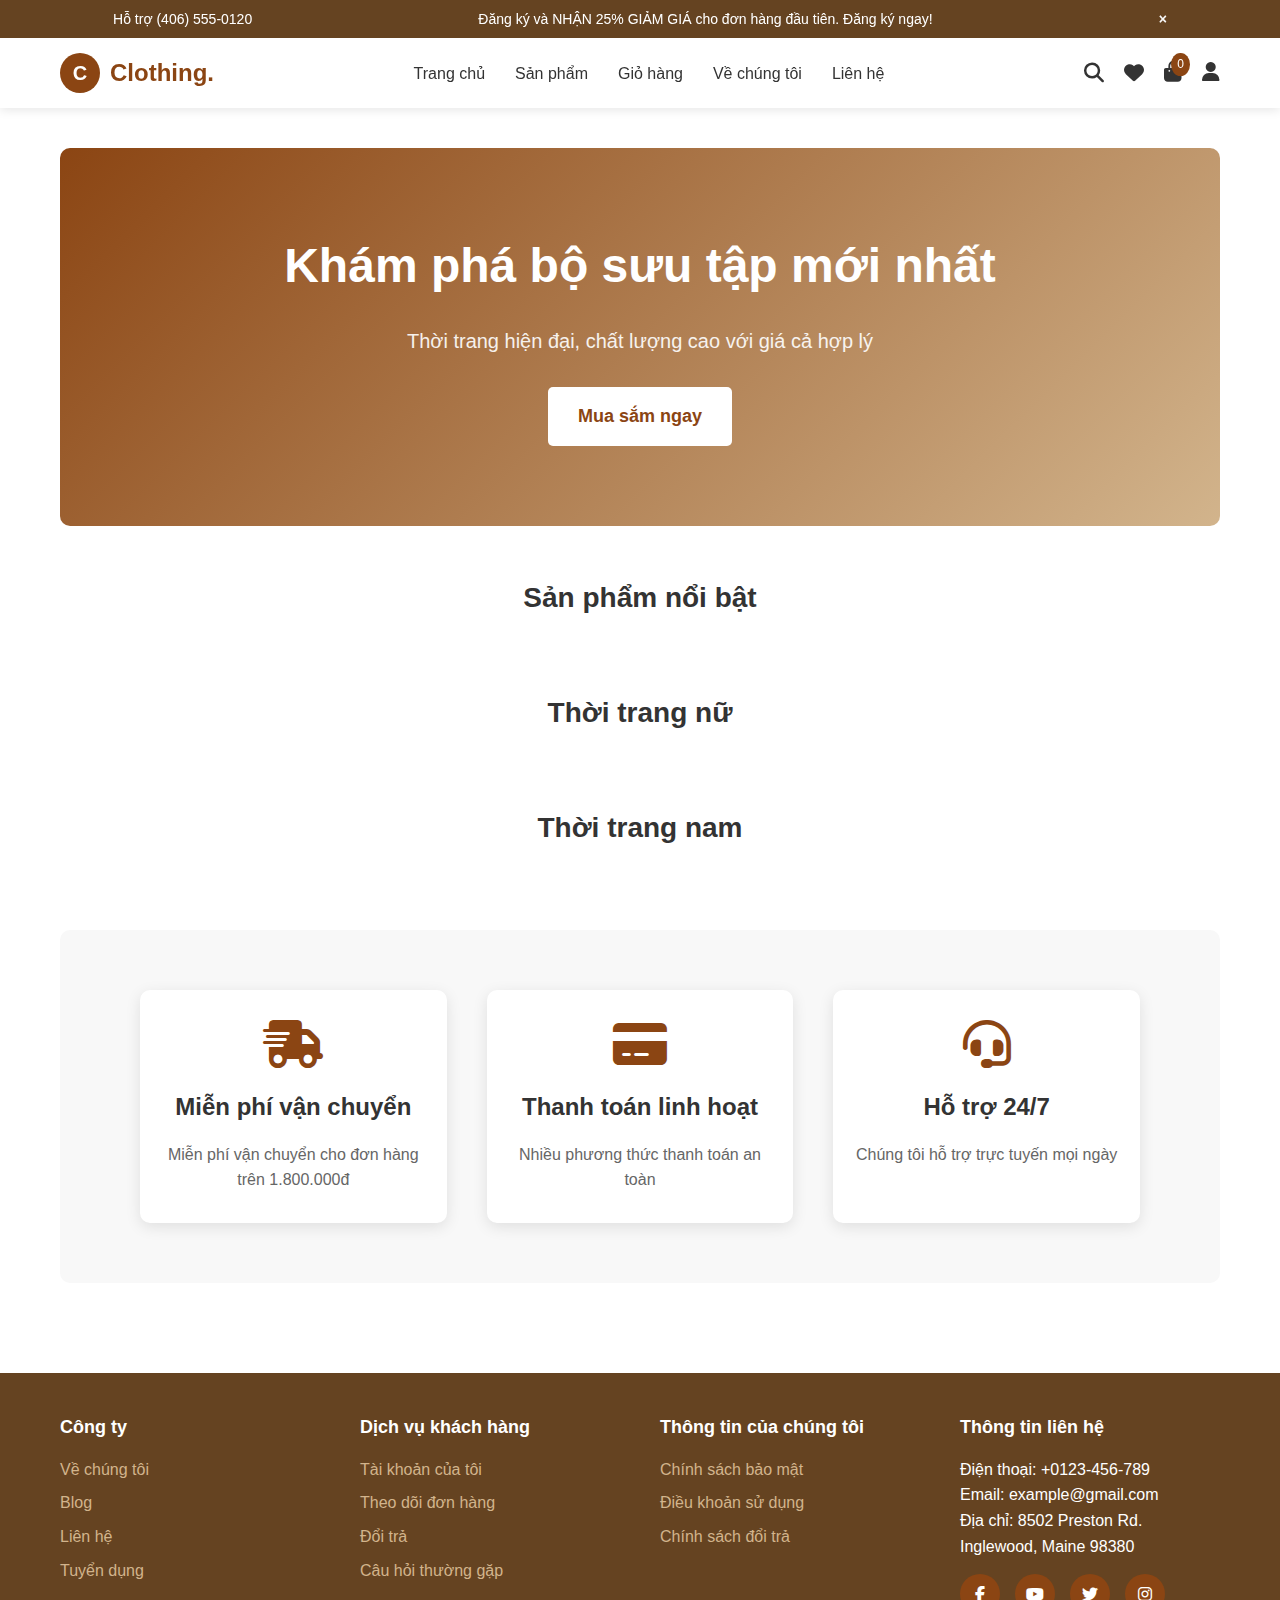
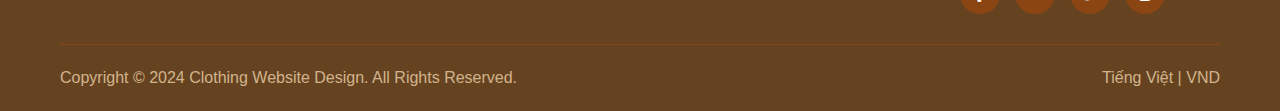
<file: index.html>
<!DOCTYPE html>
<html lang="vi">
<head>
    <meta charset="UTF-8">
    <meta name="viewport" content="width=device-width, initial-scale=1.0">
    <title>Clothing - Trang chủ</title>
    <link rel="stylesheet" href="https://cdnjs.cloudflare.com/ajax/libs/font-awesome/6.4.0/css/all.min.css">
    <link rel="stylesheet" href="css/style.css">
</head>
<body>
    <main>
        <!-- Hero Section -->
        <section class="hero-section">
            <div class="hero-content">
                <h1>Khám phá bộ sưu tập mới nhất</h1>
                <p>Thời trang hiện đại, chất lượng cao với giá cả hợp lý</p>
                <a href="products.html" class="hero-btn">Mua sắm ngay</a>
            </div>
        </section>

        <!-- Featured Products Section -->
        <section class="products-section">
            <h2 class="section-title">Sản phẩm nổi bật</h2>
            <div id="product-hot" class="products-grid"></div>
        </section>

        <!-- Women's Section -->
        <section class="products-section">
            <h2 class="section-title">Thời trang nữ</h2>
            <div id="product-laptop" class="products-grid"></div>
        </section>

        <!-- Men's Section -->
        <section class="products-section">
            <h2 class="section-title">Thời trang nam</h2>
            <div id="product-dienthoai" class="products-grid"></div>
        </section>

        <!-- Features Section -->
        <section class="features-section">
            <div class="features-grid">
                <div class="feature-item">
                    <i class="fas fa-shipping-fast"></i>
                    <h3>Miễn phí vận chuyển</h3>
                    <p>Miễn phí vận chuyển cho đơn hàng trên 1.800.000đ</p>
                </div>
                <div class="feature-item">
                    <i class="fas fa-credit-card"></i>
                    <h3>Thanh toán linh hoạt</h3>
                    <p>Nhiều phương thức thanh toán an toàn</p>
                </div>
                <div class="feature-item">
                    <i class="fas fa-headset"></i>
                    <h3>Hỗ trợ 24/7</h3>
                    <p>Chúng tôi hỗ trợ trực tuyến mọi ngày</p>
                </div>
            </div>
        </section>
    </main>

    <script src="js/main.js"></script>
</body>
</html>
</file>
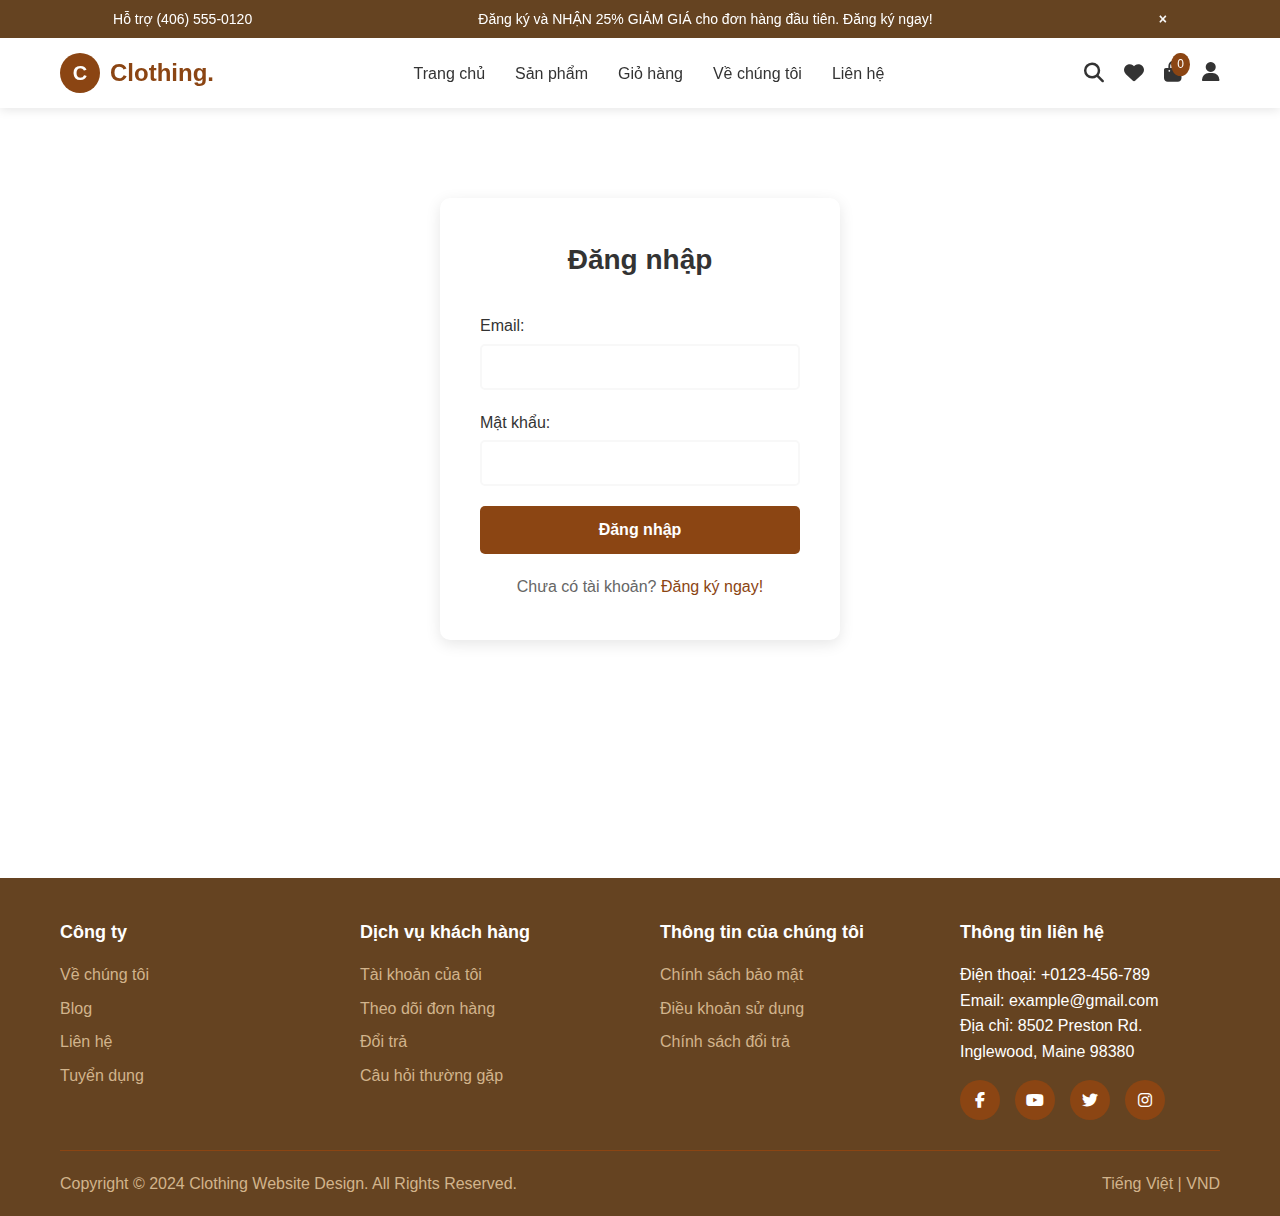
<file: admin/index.html>
<!DOCTYPE html>
<html lang="vi">
<head>
    <meta charset="UTF-8">
    <meta name="viewport" content="width=device-width, initial-scale=1.0">
    <title>Clothing - Admin Panel</title>
    <link rel="stylesheet" href="https://cdnjs.cloudflare.com/ajax/libs/font-awesome/6.4.0/css/all.min.css">
    <link rel="stylesheet" href="../css/style.css">
</head>
<body>
    <header class="admin-header">
        <h1><i class="fas fa-cog"></i> Quản lý hệ thống</h1>
        <div class="user-info">
            <span id="admin-username">Admin</span>
            <button id="logout-btn" class="logout-btn">Đăng xuất</button>
        </div>
    </header>

    <div class="admin-container">
        <div class="admin-nav">
            <a href="#" class="nav-link active" data-section="products">Quản lý sản phẩm</a>
        </div>

        <div class="section">
            <!-- Products Management -->
            <div id="products" class="content-section">
                <h2>Quản lý sản phẩm</h2>
                <button class="add-btn" id="open-add-product-modal">
                    <i class="fas fa-plus"></i> Thêm sản phẩm
                </button>
                <table class="admin-table">
                    <thead>
                        <tr>
                            <th>STT</th>
                            <th>Hình ảnh</th>
                            <th>Tên sản phẩm</th>
                            <th>Giá</th>
                            <th>Danh mục</th>
                            <th>Nổi bật</th>
                            <th>Thao tác</th>
                        </tr>
                    </thead>
                    <tbody id="product-list">
                    </tbody>
                </table>
            </div>
        </div>

        <!-- Modal thêm/sửa sản phẩm -->
        <div id="product-modal" class="modal">
            <div class="modal-content">
                <span class="close-btn" id="close-product-modal">&times;</span>
                <h2>Thêm / Sửa Sản phẩm</h2>
                <form id="product-form">
                    <input type="hidden" id="product-id">
                    <div class="form-group">
                        <label for="product-name">Tên sản phẩm:</label>
                        <input type="text" id="product-name" required>
                    </div>
                    <div class="form-group">
                        <label for="product-price">Giá:</label>
                        <input type="number" id="product-price" required>
                    </div>
                    <div class="form-group">
                        <label for="product-image">URL hình ảnh:</label>
                        <input type="url" id="product-image" required>
                    </div>
                    <div class="form-group">
                        <label for="product-category">Danh mục:</label>
                        <select id="product-category" required>
                            <option value="">Chọn danh mục</option>
                            <option value="women">Thời trang nữ</option>
                            <option value="men">Thời trang nam</option>
                            <option value="kids">Thời trang trẻ em</option>
                        </select>
                    </div>
                    <div class="form-group">
                        <label for="product-description">Mô tả:</label>
                        <textarea id="product-description" required></textarea>
                    </div>
                    <div class="form-group">
                        <label for="product-hot">Sản phẩm nổi bật:</label>
                        <input type="checkbox" id="product-hot">
                    </div>
                    <div class="form-group">
                        <label for="product-rating">Đánh giá:</label>
                        <input type="number" id="product-rating" min="0" max="5" step="0.1" value="4.0">
                    </div>
                    <button type="submit" class="auth-btn">Lưu</button>
                </form>
            </div>
        </div>
    </div>

    <script src="../js/admin.js"></script>
</body>
</html>
</file>
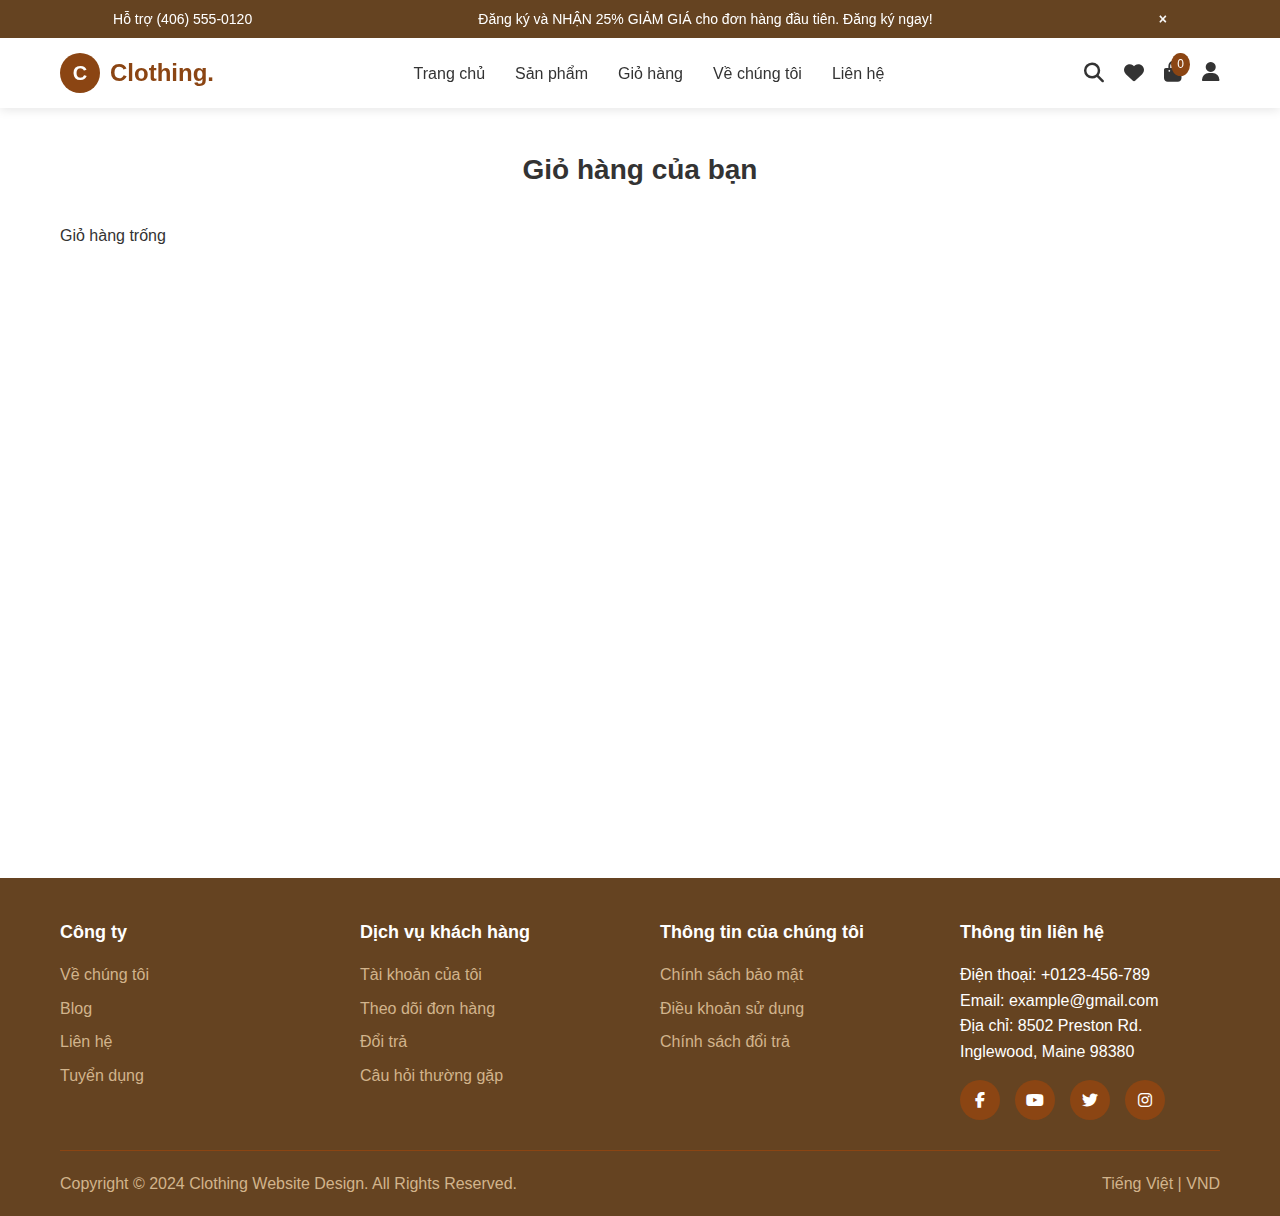
<file: cart.html>
<!DOCTYPE html>
<html lang="vi">
<head>
    <meta charset="UTF-8">
    <meta name="viewport" content="width=device-width, initial-scale=1.0">
    <title>Clothing - Giỏ hàng</title>
    <link rel="stylesheet" href="https://cdnjs.cloudflare.com/ajax/libs/font-awesome/6.4.0/css/all.min.css">
    <link rel="stylesheet" href="css/style.css">
</head>
<body>
    <main>
        <h1 class="section-title">Giỏ hàng của bạn</h1>
        <div id="cart-container"></div>
    </main>

    <script src="js/main.js"></script>
</body>
</html>
</file>
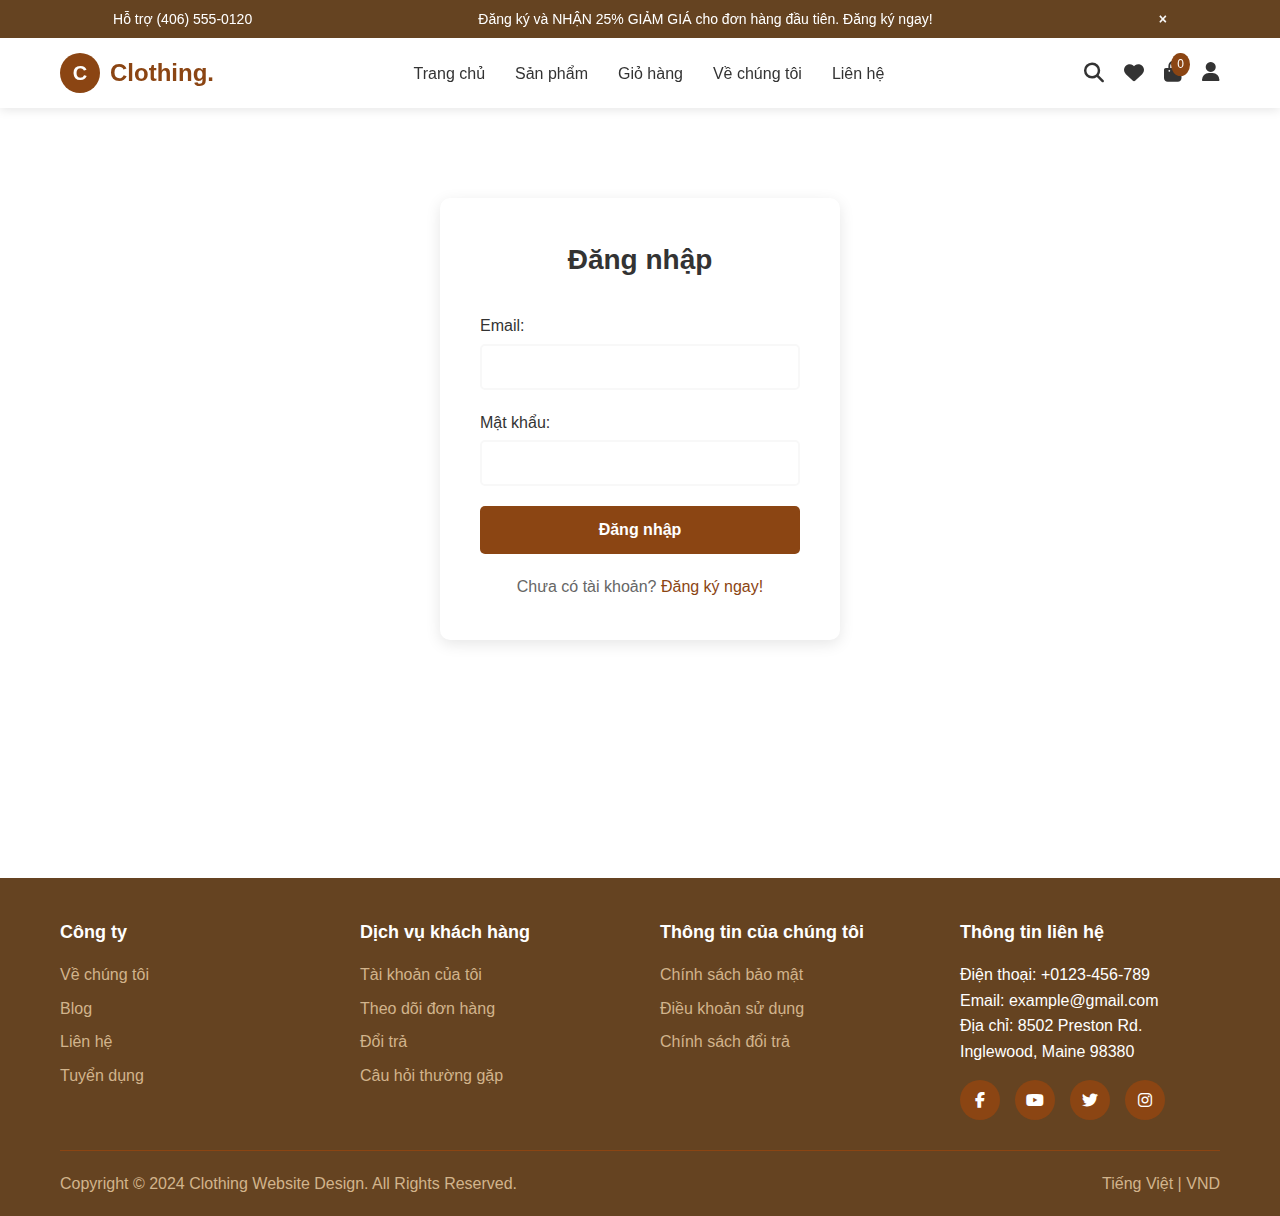
<file: login.html>
<!DOCTYPE html>
<html lang="vi">
<head>
    <meta charset="UTF-8">
    <meta name="viewport" content="width=device-width, initial-scale=1.0">
    <title>Clothing - Đăng nhập</title>
    <link rel="stylesheet" href="https://cdnjs.cloudflare.com/ajax/libs/font-awesome/6.4.0/css/all.min.css">
    <link rel="stylesheet" href="css/style.css">
</head>
<body>
    <main>
        <div class="auth-container">
            <h2 class="auth-title" id="auth-title">Đăng nhập</h2>
            
            <!-- Login Form -->
            <form id="login-form" class="auth-form">
                <div class="form-group">
                    <label for="email">Email:</label>
                    <input type="email" id="email" name="email" required>
                </div>
                <div class="form-group">
                    <label for="password">Mật khẩu:</label>
                    <input type="password" id="password" name="password" required>
                </div>
                <button type="submit" class="auth-btn">Đăng nhập</button>
            </form>

            <!-- Register Form -->
            <form id="register-form" class="auth-form" style="display: none;">
                <div class="form-group">
                    <label for="reg-name">Họ và tên:</label>
                    <input type="text" id="reg-name" name="name" required>
                </div>
                <div class="form-group">
                    <label for="reg-email">Email:</label>
                    <input type="email" id="reg-email" name="email" required>
                </div>
                <div class="form-group">
                    <label for="reg-password">Mật khẩu:</label>
                    <input type="password" id="reg-password" name="password" required>
                </div>
                <div class="form-group">
                    <label for="reg-confirm-password">Xác nhận mật khẩu:</label>
                    <input type="password" id="reg-confirm-password" name="confirm-password" required>
                </div>
                <button type="submit" class="auth-btn">Đăng ký</button>
            </form>

            <div class="toggle-auth">
                <span id="toggle-text">Chưa có tài khoản? </span>
                <a href="#" id="toggle-link">Đăng ký ngay!</a>
            </div>
        </div>
    </main>

    <script src="js/main.js"></script>
    <script>
        // Login/Register toggle functionality
        const loginForm = document.getElementById('login-form');
        const registerForm = document.getElementById('register-form');
        const authTitle = document.getElementById('auth-title');
        const toggleLink = document.getElementById('toggle-link');
        const toggleText = document.getElementById('toggle-text');

        toggleLink.addEventListener('click', function(e) {
            e.preventDefault();
            
            if (loginForm.style.display === 'none') {
                // Show login form
                loginForm.style.display = 'block';
                registerForm.style.display = 'none';
                authTitle.textContent = 'Đăng nhập';
                toggleText.textContent = 'Chưa có tài khoản? ';
                toggleLink.textContent = 'Đăng ký ngay!';
            } else {
                // Show register form
                loginForm.style.display = 'none';
                registerForm.style.display = 'block';
                authTitle.textContent = 'Đăng ký';
                toggleText.textContent = 'Đã có tài khoản? ';
                toggleLink.textContent = 'Đăng nhập ngay!';
            }
        });

        // Login form submission
        loginForm.addEventListener('submit', function(e) {
            e.preventDefault();
            
            const email = document.getElementById('email').value;
            const password = document.getElementById('password').value;

            fetch(`https://my-json-server.typicode.com/Charonart/smallDB/users?email=${email}&password=${password}`)
                .then(response => response.json())
                .then(users => {
                    if (users.length > 0) {
                        const user = users[0];
                        localStorage.setItem('currentUser', JSON.stringify(user));
                        alert('Đăng nhập thành công!');
                        
                        if (user.role === 'admin') {
                            window.location.href = 'admin/index.html';
                        } else {
                            window.location.href = 'index.html';
                        }
                    } else {
                        alert('Email hoặc mật khẩu không đúng!');
                    }
                })
                .catch(error => {
                    console.error('Error:', error);
                    alert('Có lỗi xảy ra khi đăng nhập!');
                });
        });

        // Register form submission
        registerForm.addEventListener('submit', function(e) {
            e.preventDefault();
            
            const name = document.getElementById('reg-name').value;
            const email = document.getElementById('reg-email').value;
            const password = document.getElementById('reg-password').value;
            const confirmPassword = document.getElementById('reg-confirm-password').value;

            if (password !== confirmPassword) {
                alert('Mật khẩu xác nhận không khớp!');
                return;
            }

            // Check if email already exists
            fetch(`https://my-json-server.typicode.com/Charonart/smallDB/users?email=${email}`)
                .then(response => response.json())
                .then(users => {
                    if (users.length > 0) {
                        alert('Email này đã được sử dụng!');
                        return;
                    }

                    // Create new user
                    const newUser = {
                        id: Date.now().toString(),
                        name: name,
                        email: email,
                        password: password,
                        role: 'customer'
                    };

                    // Note: Since we can't actually POST to the JSON server,
                    // we'll just simulate success and store locally
                    localStorage.setItem('currentUser', JSON.stringify(newUser));
                    alert('Đăng ký thành công!');
                    window.location.href = 'index.html';
                })
                .catch(error => {
                    console.error('Error:', error);
                    alert('Có lỗi xảy ra khi đăng ký!');
                });
        });
    </script>
</body>
</html>
</file>
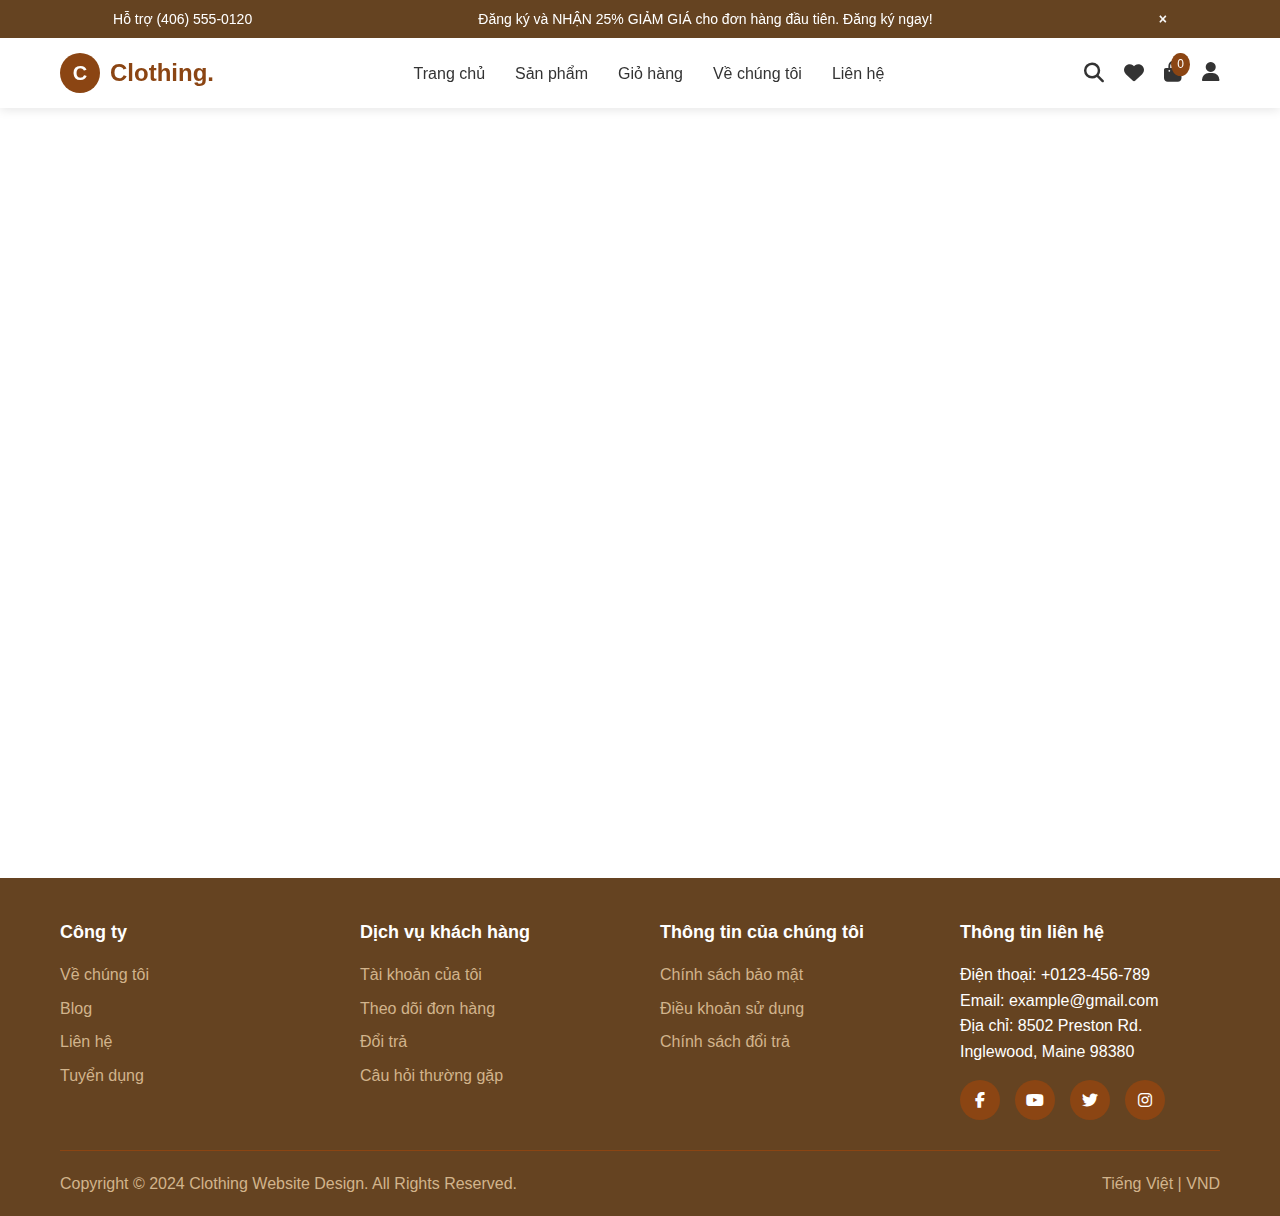
<file: product-detail.html>
<!DOCTYPE html>
<html lang="vi">
<head>
    <meta charset="UTF-8">
    <meta name="viewport" content="width=device-width, initial-scale=1.0">
    <title>Clothing - Chi tiết sản phẩm</title>
    <link rel="stylesheet" href="https://cdnjs.cloudflare.com/ajax/libs/font-awesome/6.4.0/css/all.min.css">
    <link rel="stylesheet" href="css/style.css">
</head>
<body>
    <main>
        <div id="product-detail"></div>
    </main>

    <script src="js/main.js"></script>
</body>
</html>
</file>
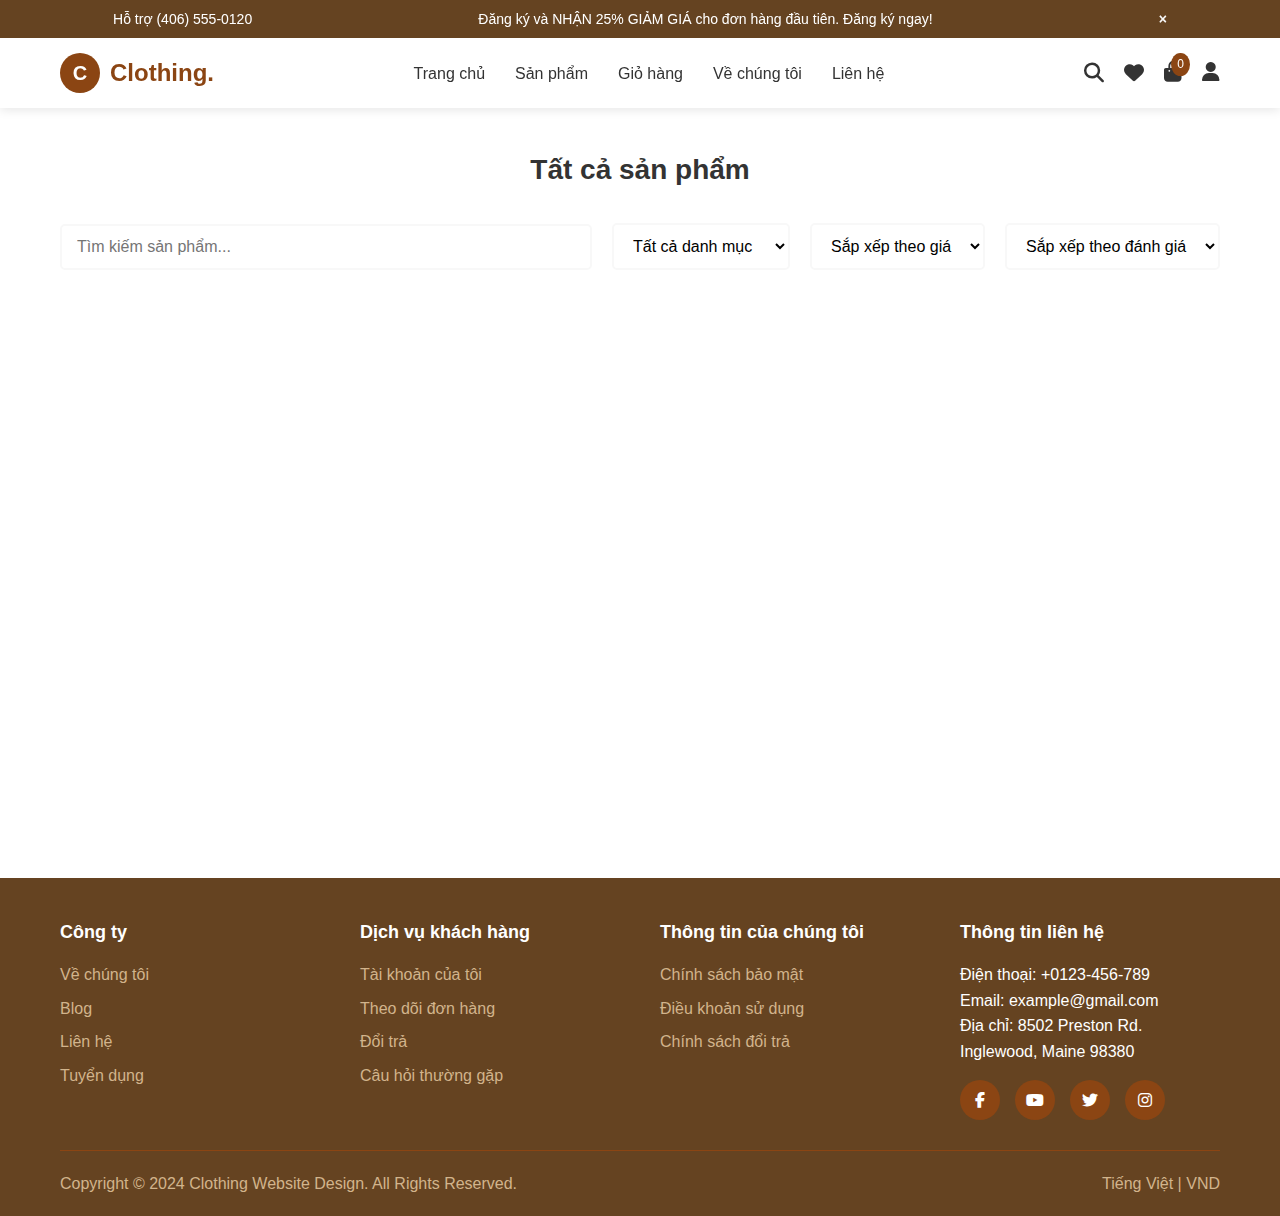
<file: products.html>
<!DOCTYPE html>
<html lang="vi">
<head>
    <meta charset="UTF-8">
    <meta name="viewport" content="width=device-width, initial-scale=1.0">
    <title>Clothing - Sản phẩm</title>
    <link rel="stylesheet" href="https://cdnjs.cloudflare.com/ajax/libs/font-awesome/6.4.0/css/all.min.css">
    <link rel="stylesheet" href="css/style.css">
</head>
<body>
    <main>
        <h1 class="section-title">Tất cả sản phẩm</h1>
        
        <!-- Search and Filter -->
        <div class="search-filter">
            <input type="text" id="search-input" placeholder="Tìm kiếm sản phẩm..." class="search-input">
            <select id="category-filter" class="sort-select">
                <option value="">Tất cả danh mục</option>
                <option value="women">Thời trang nữ</option>
                <option value="men">Thời trang nam</option>
                <option value="kids">Thời trang trẻ em</option>
            </select>
            <select id="sort-price" class="sort-select">
                <option value="">Sắp xếp theo giá</option>
                <option value="asc">Giá tăng dần</option>
                <option value="desc">Giá giảm dần</option>
            </select>
            <select id="sort-rating" class="sort-select">
                <option value="">Sắp xếp theo đánh giá</option>
                <option value="rating-asc">Đánh giá tăng dần</option>
                <option value="rating-desc">Đánh giá giảm dần</option>
            </select>
        </div>

        <!-- Products Grid -->
        <div id="all-product" class="products-grid"></div>
    </main>

    <script src="js/main.js"></script>
</body>
</html>
</file>
<file: css/style.css>
/* CSS Variables for Color Scheme */
:root {
    --primary-brown: #8B4513;
    --light-brown: #D2B48C;
    --cream: #F5F5DC;
    --dark-brown: #654321;
    --beige: #F0E68C;
    --white: #FFFFFF;
    --light-gray: #F8F8F8;
    --gray: #666666;
    --dark-gray: #333333;
    --black: #000000;
}

/* Reset and Base Styles */
* {
    margin: 0;
    padding: 0;
    box-sizing: border-box;
}

body {
    font-family: 'Arial', sans-serif;
    line-height: 1.6;
    color: var(--dark-gray);
    background-color: var(--white);
}

/* Header Styles */
.header {
    background-color: var(--white);
    box-shadow: 0 2px 10px rgba(0,0,0,0.1);
    position: sticky;
    top: 0;
    z-index: 1000;
}

.support-bar {
    background-color: var(--dark-brown);
    color: var(--white);
    padding: 8px 0;
    text-align: center;
    font-size: 14px;
    display: flex;
    justify-content: space-around;
}

.support-bar .close-btn {
    cursor: pointer;
    font-weight: bold;
}

.header-content {
    display: flex;
    justify-content: space-between;
    align-items: center;
    padding: 15px 20px;
    max-width: 1200px;
    margin: 0 auto;
}

.logo {
    font-size: 24px;
    font-weight: bold;
    color: var(--primary-brown);
    text-decoration: none;
    display: flex;
    align-items: center;
    gap: 10px;
}

.logo .logo-icon {
    width: 40px;
    height: 40px;
    background-color: var(--primary-brown);
    border-radius: 50%;
    display: flex;
    align-items: center;
    justify-content: center;
    color: var(--white);
    font-size: 20px;
}

.nav-menu {
    display: flex;
    list-style: none;
    gap: 30px;
}

.nav-menu a {
    text-decoration: none;
    color: var(--dark-gray);
    font-weight: 500;
    transition: color 0.3s ease;
}

.nav-menu a:hover {
    color: var(--primary-brown);
}

.header-actions {
    display: flex;
    align-items: center;
    gap: 20px;
}

.header-actions i {
    font-size: 20px;
    color: var(--dark-gray);
    cursor: pointer;
    transition: color 0.3s ease;
}

.header-actions i:hover {
    color: var(--primary-brown);
}

.cart-count {
    background-color: var(--primary-brown);
    color: var(--white);
    border-radius: 50%;
    padding: 2px 6px;
    font-size: 12px;
    position: absolute;
    top: -8px;
    right: -8px;
}

/* Main Content */
main {
    min-height: 80vh;
    padding: 40px 20px;
    max-width: 1200px;
    margin: 0 auto;
}

/* Hero Section */
.hero-section {
    background: linear-gradient(135deg, var(--primary-brown), var(--light-brown));
    color: var(--white);
    padding: 80px 20px;
    text-align: center;
    border-radius: 10px;
    margin-bottom: 50px;
}

.hero-content h1 {
    font-size: 48px;
    margin-bottom: 20px;
    font-weight: 700;
}

.hero-content p {
    font-size: 20px;
    margin-bottom: 30px;
    opacity: 0.9;
}

.hero-btn {
    background-color: var(--white);
    color: var(--primary-brown);
    padding: 15px 30px;
    text-decoration: none;
    border-radius: 5px;
    font-weight: 600;
    font-size: 18px;
    transition: all 0.3s ease;
    display: inline-block;
}

.hero-btn:hover {
    background-color: var(--light-gray);
    transform: translateY(-2px);
}

/* Features Section */
.features-section {
    background-color: var(--light-gray);
    padding: 60px 20px;
    margin-top: 50px;
    border-radius: 10px;
}

.features-grid {
    display: grid;
    grid-template-columns: repeat(auto-fit, minmax(300px, 1fr));
    gap: 40px;
    max-width: 1000px;
    margin: 0 auto;
}

.feature-item {
    text-align: center;
    padding: 30px 20px;
    background-color: var(--white);
    border-radius: 10px;
    box-shadow: 0 4px 15px rgba(0,0,0,0.1);
    transition: transform 0.3s ease;
}

.feature-item:hover {
    transform: translateY(-5px);
}

.feature-item i {
    font-size: 48px;
    color: var(--primary-brown);
    margin-bottom: 20px;
}

.feature-item h3 {
    font-size: 24px;
    color: var(--dark-gray);
    margin-bottom: 15px;
}

.feature-item p {
    color: var(--gray);
    line-height: 1.6;
}

.section-title {
    font-size: 28px;
    color: var(--dark-gray);
    margin-bottom: 30px;
    text-align: center;
}

/* Product Grid */
.products-grid {
    display: grid;
    grid-template-columns: repeat(auto-fit, minmax(220px, 1fr));
    gap: 24px;
    margin-bottom: 40px;
}

.product-card {
    background: var(--white);
    border-radius: 10px;
    box-shadow: 0 4px 12px rgba(0,0,0,0.08);
    overflow: hidden;
    transition: transform 0.25s ease, box-shadow 0.25s ease;
    cursor: pointer;
}

.product-card:hover {
    transform: translateY(-5px);
    box-shadow: 0 8px 25px rgba(0,0,0,0.15);
}

.product-image {
    width: 100%;
    aspect-ratio: 4 / 5; /* requested portrait ratio */
    height: auto;
    object-fit: cover;
    background-color: var(--light-gray);
}

.product-info {
    padding: 20px;
}

.product-name {
    font-size: 18px;
    font-weight: 600;
    color: var(--dark-gray);
    margin-bottom: 10px;
    text-decoration: none;
    display: block;
}

.product-name:hover {
    color: var(--primary-brown);
}

.product-price {
    font-size: 20px;
    font-weight: bold;
    color: var(--primary-brown);
    margin-bottom: 10px;
}

.product-category {
    font-size: 14px;
    color: var(--gray);
    background-color: var(--light-gray);
    padding: 4px 8px;
    border-radius: 15px;
    display: inline-block;
}

/* Product Detail Page */
.product-detail {
    display: grid;
    grid-template-columns: 1fr 1fr;
    gap: 40px;
    margin-bottom: 50px;
}

.product-detail-image {
    width: 100%;
    height: 400px;
    object-fit: cover;
    border-radius: 10px;
}

.product-detail-info h1 {
    font-size: 32px;
    color: var(--dark-gray);
    margin-bottom: 20px;
}

.product-detail-price {
    font-size: 28px;
    font-weight: bold;
    color: var(--primary-brown);
    margin-bottom: 20px;
}

.product-detail-category {
    font-size: 16px;
    color: var(--gray);
    background-color: var(--light-gray);
    padding: 8px 16px;
    border-radius: 20px;
    display: inline-block;
    margin-bottom: 20px;
}

.product-description {
    font-size: 16px;
    line-height: 1.8;
    color: var(--gray);
    margin-bottom: 30px;
}

.add-to-cart-btn {
    background-color: var(--primary-brown);
    color: var(--white);
    border: none;
    padding: 15px 30px;
    font-size: 16px;
    font-weight: 600;
    border-radius: 5px;
    cursor: pointer;
    transition: background-color 0.3s ease;
}

.add-to-cart-btn:hover {
    background-color: var(--dark-brown);
}

/* Reviews Section */
.reviews-section {
    margin-top: 40px;
    padding-top: 40px;
    border-top: 1px solid var(--light-gray);
}

.reviews-title {
    font-size: 24px;
    color: var(--dark-gray);
    margin-bottom: 20px;
}

.review-item {
    background-color: var(--light-gray);
    padding: 20px;
    border-radius: 10px;
    margin-bottom: 15px;
}

.review-user {
    font-weight: 600;
    color: var(--dark-gray);
    margin-bottom: 5px;
}

.review-rating {
    color: var(--primary-brown);
    margin-bottom: 10px;
}

.review-comment {
    color: var(--gray);
    font-style: italic;
}

/* Search and Filter */
.search-filter {
    display: flex;
    gap: 20px;
    margin-bottom: 30px;
    align-items: center;
    flex-wrap: wrap;
}

.search-input {
    flex: 1;
    min-width: 250px;
    padding: 12px 15px;
    border: 2px solid var(--light-gray);
    border-radius: 5px;
    font-size: 16px;
}

.search-input:focus {
    outline: none;
    border-color: var(--primary-brown);
}

.sort-select {
    padding: 12px 15px;
    border: 2px solid var(--light-gray);
    border-radius: 5px;
    font-size: 16px;
    background-color: var(--white);
    cursor: pointer;
}

.sort-select:focus {
    outline: none;
    border-color: var(--primary-brown);
}

/* Cart Page */
.cart-table {
    width: 100%;
    border-collapse: collapse;
    margin-bottom: 30px;
    background-color: var(--white);
    border-radius: 10px;
    overflow: hidden;
    box-shadow: 0 4px 15px rgba(0,0,0,0.1);
}

.cart-table th,
.cart-table td {
    padding: 15px;
    text-align: left;
    border-bottom: 1px solid var(--light-gray);
}

.cart-table th {
    background-color: var(--primary-brown);
    color: var(--white);
    font-weight: 600;
}

.cart-item-image {
    width: 60px;
    height: 60px;
    object-fit: cover;
    border-radius: 5px;
}

.quantity-input {
    width: 60px;
    padding: 5px;
    border: 1px solid var(--light-gray);
    border-radius: 3px;
    text-align: center;
}

.remove-btn {
    background-color: #dc3545;
    color: var(--white);
    border: none;
    padding: 5px 10px;
    border-radius: 3px;
    cursor: pointer;
    font-size: 12px;
}

.remove-btn:hover {
    background-color: #c82333;
}

.cart-total {
    font-size: 24px;
    font-weight: bold;
    color: var(--primary-brown);
    text-align: right;
    margin-top: 20px;
}

.checkout-btn {
    background-color: var(--primary-brown);
    color: var(--white);
    border: none;
    padding: 15px 40px;
    font-size: 18px;
    font-weight: 600;
    border-radius: 5px;
    cursor: pointer;
    margin-top: 20px;
    float: right;
    transition: background-color 0.3s ease;
}

.checkout-btn:hover {
    background-color: var(--dark-brown);
}

/* Login/Register Forms */
.auth-container {
    max-width: 400px;
    margin: 50px auto;
    background-color: var(--white);
    padding: 40px;
    border-radius: 10px;
    box-shadow: 0 4px 15px rgba(0,0,0,0.1);
}

.auth-title {
    font-size: 28px;
    color: var(--dark-gray);
    text-align: center;
    margin-bottom: 30px;
}

.form-group {
    margin-bottom: 20px;
}

.form-group label {
    display: block;
    margin-bottom: 5px;
    color: var(--dark-gray);
    font-weight: 500;
}

.form-group input {
    width: 100%;
    padding: 12px 15px;
    border: 2px solid var(--light-gray);
    border-radius: 5px;
    font-size: 16px;
}

.form-group input:focus {
    outline: none;
    border-color: var(--primary-brown);
}

.auth-btn {
    width: 100%;
    background-color: var(--primary-brown);
    color: var(--white);
    border: none;
    padding: 15px;
    font-size: 16px;
    font-weight: 600;
    border-radius: 5px;
    cursor: pointer;
    transition: background-color 0.3s ease;
}

.auth-btn:hover {
    background-color: var(--dark-brown);
}

.toggle-auth {
    text-align: center;
    margin-top: 20px;
    color: var(--gray);
}

.toggle-auth a {
    color: var(--primary-brown);
    text-decoration: none;
    font-weight: 500;
}

.toggle-auth a:hover {
    text-decoration: underline;
}

/* Footer */
.footer {
    background-color: var(--dark-brown);
    color: var(--white);
    padding: 40px 0 20px;
    margin-top: 50px;
}

.footer-content {
    max-width: 1200px;
    margin: 0 auto;
    padding: 0 20px;
}

.footer-grid {
    display: grid;
    grid-template-columns: repeat(auto-fit, minmax(250px, 1fr));
    gap: 40px;
    margin-bottom: 30px;
}

.footer-section h3 {
    font-size: 18px;
    margin-bottom: 15px;
    color: var(--white);
}

.footer-section ul {
    list-style: none;
}

.footer-section ul li {
    margin-bottom: 8px;
}

.footer-section ul li a {
    color: var(--light-brown);
    text-decoration: none;
    transition: color 0.3s ease;
}

.footer-section ul li a:hover {
    color: var(--white);
}

.social-icons {
    display: flex;
    gap: 15px;
    margin-top: 15px;
}

.social-icon {
    width: 40px;
    height: 40px;
    background-color: var(--primary-brown);
    border-radius: 50%;
    display: flex;
    align-items: center;
    justify-content: center;
    color: var(--white);
    text-decoration: none;
    transition: background-color 0.3s ease;
}

.social-icon:hover {
    background-color: var(--light-brown);
}

.footer-bottom {
    border-top: 1px solid var(--primary-brown);
    padding-top: 20px;
    display: flex;
    justify-content: space-between;
    align-items: center;
    flex-wrap: wrap;
    gap: 20px;
}

.footer-bottom p {
    color: var(--light-brown);
}

.language-currency {
    display: flex;
    align-items: center;
    gap: 10px;
    color: var(--light-brown);
}

/* Modal Styles */
.modal {
    display: none;
    position: fixed;
    z-index: 2000;
    left: 0;
    top: 0;
    width: 100%;
    height: 100%;
    background-color: rgba(0,0,0,0.5);
    overflow: auto;
}

.modal.show {
    display: block;
}

.modal-content {
    background-color: var(--white);
    margin: 5% auto;
    padding: 30px;
    border-radius: 10px;
    width: 90%;
    max-width: 500px;
    position: relative;
}

.close-btn {
    font-weight: bold;
    cursor: pointer;
    color: var(--light-gray);
    height: 20px;
}

.close-btn:hover {
    color: var(--light-brown);
}

/* Admin Panel Styles */
.admin-header {
    background-color: var(--primary-brown);
    color: var(--white);
    padding: 20px;
    text-align: center;
    display: flex;
    justify-content: space-between;
    align-items: center;
}

.admin-header h1 {
    margin: 0;
    font-size: 24px;
}

.user-info {
    display: flex;
    align-items: center;
    gap: 15px;
}

.logout-btn {
    background-color: var(--white);
    color: var(--primary-brown);
    border: none;
    padding: 8px 16px;
    border-radius: 4px;
    cursor: pointer;
    font-weight: 500;
}

.logout-btn:hover {
    background-color: var(--light-gray);
}

.admin-container {
    max-width: 1200px;
    margin: 0 auto;
    padding: 20px;
}

.admin-nav {
    display: flex;
    gap: 20px;
    margin-bottom: 30px;
    border-bottom: 2px solid var(--light-gray);
}

.admin-nav a {
    padding: 10px 20px;
    text-decoration: none;
    color: var(--dark-gray);
    border-bottom: 3px solid transparent;
    transition: all 0.3s ease;
}

.admin-nav a.active {
    color: var(--primary-brown);
    border-bottom-color: var(--primary-brown);
}

.add-btn {
    background-color: var(--primary-brown);
    color: var(--white);
    border: none;
    padding: 10px 20px;
    border-radius: 5px;
    cursor: pointer;
    margin-bottom: 20px;
    font-weight: 500;
}

.add-btn:hover {
    background-color: var(--dark-brown);
}

.admin-table {
    width: 100%;
    border-collapse: collapse;
    background-color: var(--white);
    border-radius: 10px;
    overflow: hidden;
    box-shadow: 0 4px 15px rgba(0,0,0,0.1);
}

.admin-table th,
.admin-table td {
    padding: 15px;
    text-align: left;
    border-bottom: 1px solid var(--light-gray);
}

.admin-table th {
    background-color: var(--primary-brown);
    color: var(--white);
    font-weight: 600;
}

.action-btn {
    background: none;
    border: none;
    padding: 5px 10px;
    margin: 0 5px;
    cursor: pointer;
    border-radius: 3px;
    transition: background-color 0.3s ease;
}

.edit-btn {
    color: var(--primary-brown);
}

.edit-btn:hover {
    background-color: var(--light-gray);
}

.delete-btn {
    color: #dc3545;
}

.delete-btn:hover {
    background-color: #f8d7da;
}

/* Notification System */
.notification {
    position: fixed;
    top: 20px;
    right: 20px;
    background-color: var(--white);
    border-radius: 8px;
    box-shadow: 0 4px 20px rgba(0,0,0,0.15);
    padding: 16px 20px;
    z-index: 3000;
    transform: translateX(400px);
    opacity: 0;
    transition: all 0.3s ease;
    max-width: 350px;
    border-left: 4px solid var(--primary-brown);
}

.notification.show {
    transform: translateX(0);
    opacity: 1;
}

.notification-success {
    border-left-color: #28a745;
}

.notification-info {
    border-left-color: #17a2b8;
}

.notification-content {
    display: flex;
    align-items: center;
    gap: 12px;
}

.notification-content i {
    font-size: 18px;
    color: var(--primary-brown);
}

.notification-success .notification-content i {
    color: #28a745;
}

.notification-info .notification-content i {
    color: #17a2b8;
}

.notification-content span {
    font-weight: 500;
    color: var(--dark-gray);
}

/* Responsive Design */
@media (max-width: 768px) {
    .header-content {
        flex-direction: column;
        gap: 20px;
    }
    
    .nav-menu {
        flex-direction: column;
        gap: 15px;
        text-align: center;
    }
    
    .products-grid {
        grid-template-columns: repeat(auto-fit, minmax(250px, 1fr));
        gap: 20px;
    }
    
    .product-detail {
        grid-template-columns: 1fr;
        gap: 20px;
    }
    
    .search-filter {
        flex-direction: column;
        align-items: stretch;
    }
    
    .search-input {
        min-width: auto;
    }
    
    .footer-grid {
        grid-template-columns: 1fr;
        gap: 30px;
    }
    
    .footer-bottom {
        flex-direction: column;
        text-align: center;
    }
    
    .admin-nav {
        flex-direction: column;
    }
}

@media (max-width: 480px) {
    .products-grid {
        grid-template-columns: 1fr;
    }
    
    .cart-table {
        font-size: 14px;
    }
    
    .cart-table th,
    .cart-table td {
        padding: 10px 5px;
    }
    
    .modal-content {
        margin: 10% auto;
        width: 95%;
        padding: 20px;
    }
    
    .notification {
        top: 10px;
        right: 10px;
        left: 10px;
        max-width: none;
        transform: translateY(-100px);
    }
    
    .notification.show {
        transform: translateY(0);
    }
}
</file>
